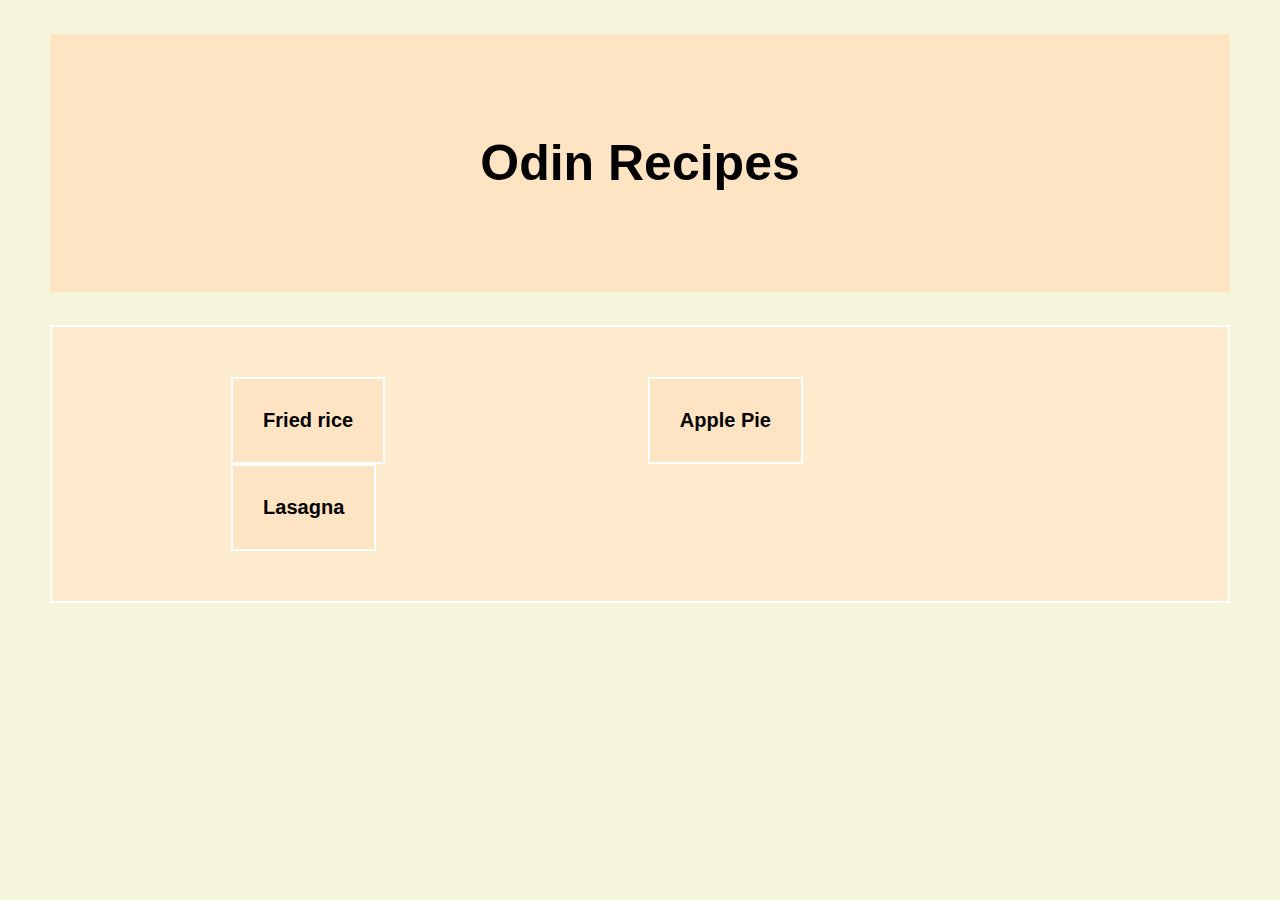
<file: index.html>
<!DOCTYPE html>
<html>
    <head>
        <meta charset="UTF-8">
        <meta name="viewport" content="width=device-width, initial-scale=1.0">
        <link rel="stylesheet" href="style.css">
        <title>Odin Recipes</title>
    </head>
    
    <body>
       <h1>Odin Recipes</h1>
        <ul class="recipe">
            <li><a href="recipes/rice.html" rel="noreferrer">Fried rice</a></li>
            <li><a href="recipes/pie.html" rel="noreferrer">Apple Pie</a></li>
            <li><a href="recipes/lasagna.html" rel="noreferrer">Lasagna</a></li>
        </ul>
    </body>
</html>
</file>
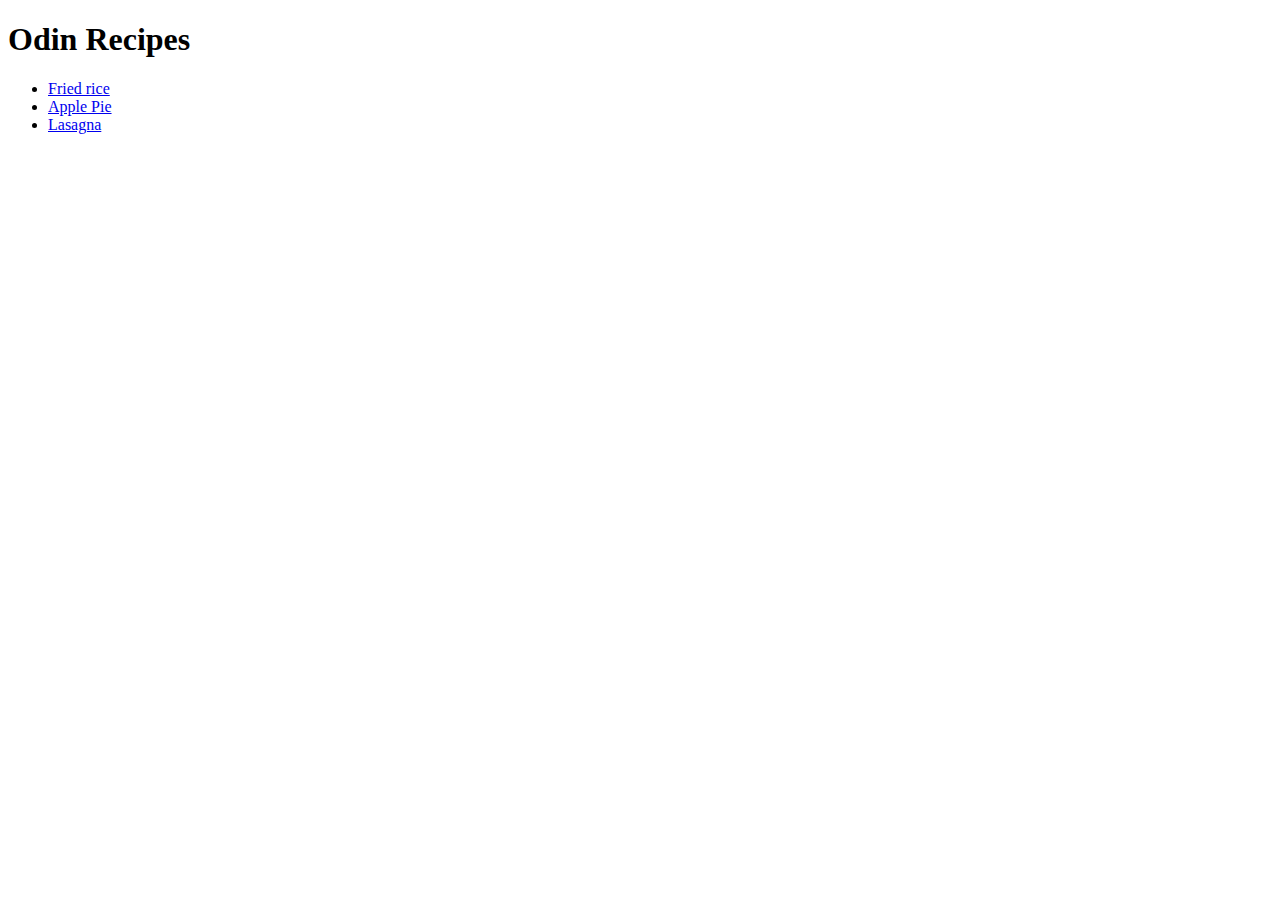
<file: recipes/index.html>
<!DOCTYPE html>
<html>
    <head>
        <meta charset="UTF-8">
        <meta name="viewport" content="width=device-width, initial-scale=1.0">
        <title>Odin Recipes</title>
    </head>
    
    <body>
       <h1>Odin Recipes</h1>
        <ul>
            <li><a href="./rice.html">Fried rice</a></li>
            <li><a href="./pie.html">Apple Pie</a></li>
            <li><a href="./lasagna.html">Lasagna</a></li>
        </ul>
    </body>
</html>
</file>
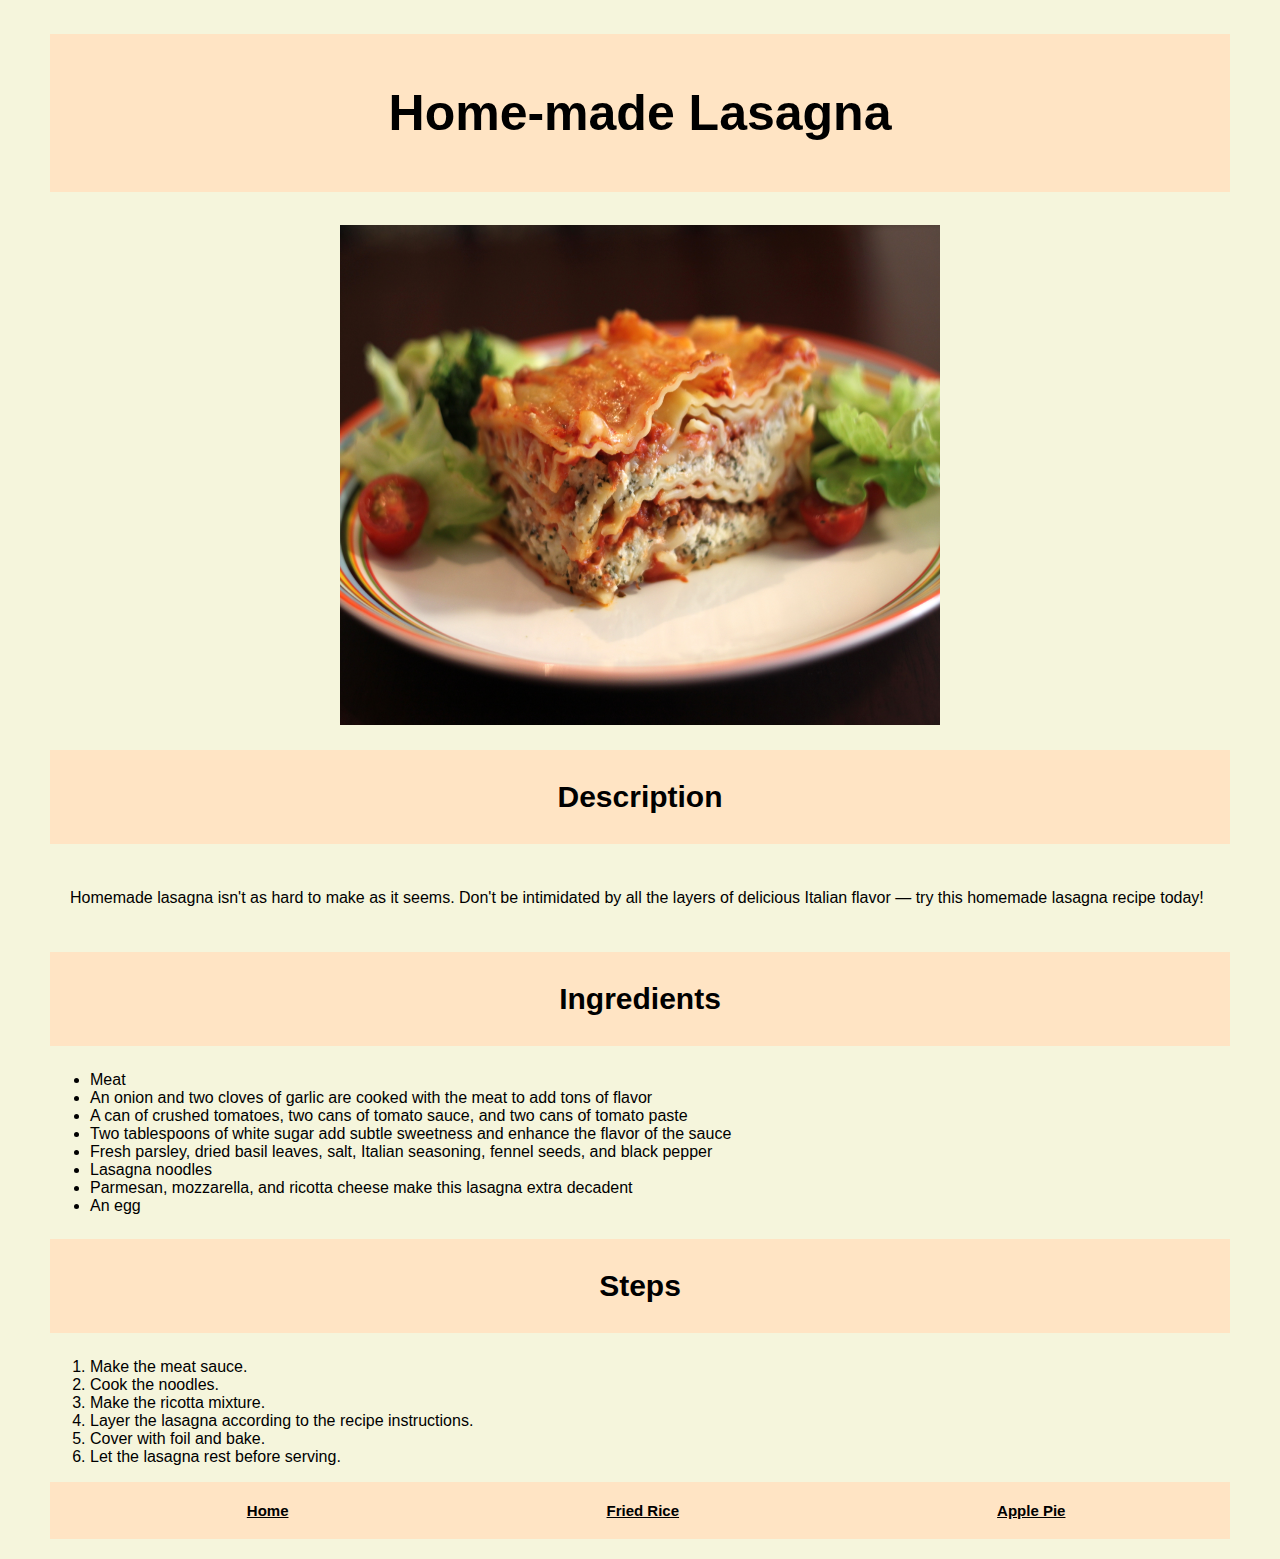
<file: recipes/lasagna.html>
<!DOCTYPE html>
<html lang="en">
    <head>
        <meta charset="UTF-8">
        <meta name="viewport" content="width=device-width, initial-scale=1.0">
        <link rel="stylesheet" href="../style.css">
        <title>Home-made Lasagna</title>
    </head>
    <body>
        <h1 class="subheading">Home-made Lasagna</h1>
        <img src="../img/lasagna.jpg" alt="An image of lasagna with salad sides">
        <h2>Description</h2>
        <p>
            Homemade lasagna isn't as hard to make as it seems. Don't be intimidated by all the layers of 
            delicious Italian flavor — try this homemade lasagna recipe today!
        </p>
        <h2>Ingredients</h2>
        <ul class="Ingredients">
            <li>Meat</li>
            <li>An onion and two cloves of garlic are cooked with the meat to add tons of flavor</li>
            <li>A can of crushed tomatoes, two cans of tomato sauce, and two cans of tomato paste</li>
            <li>Two tablespoons of white sugar add subtle sweetness and enhance the flavor of the sauce</li>
            <li>Fresh parsley, dried basil leaves, salt, Italian seasoning, fennel seeds, and black pepper</li>
            <li>Lasagna noodles</li>
            <li>Parmesan, mozzarella, and ricotta cheese make this lasagna extra decadent</li>
            <li>An egg</li> 
        </ul>
        <h2>Steps</h2>
        <ol>
            <li>Make the meat sauce.</li>
            <li>Cook the noodles.</li>
            <li>Make the ricotta mixture.</li>
            <li>Layer the lasagna according to the recipe instructions.</li>
            <li>Cover with foil and bake.</li>
            <li>Let the lasagna rest before serving.</li>
        </ol>
        <ul class="footer">
            <li><a href="../index.html" rel="noreferrer">Home</a></li>
            <li><a href="./rice.html" rel="noreferrer">Fried Rice</a></li>
            <li><a href="./pie.html" rel="noreferrer">Apple Pie</a></li>
        </ul>
    </body>

</html>
</file>
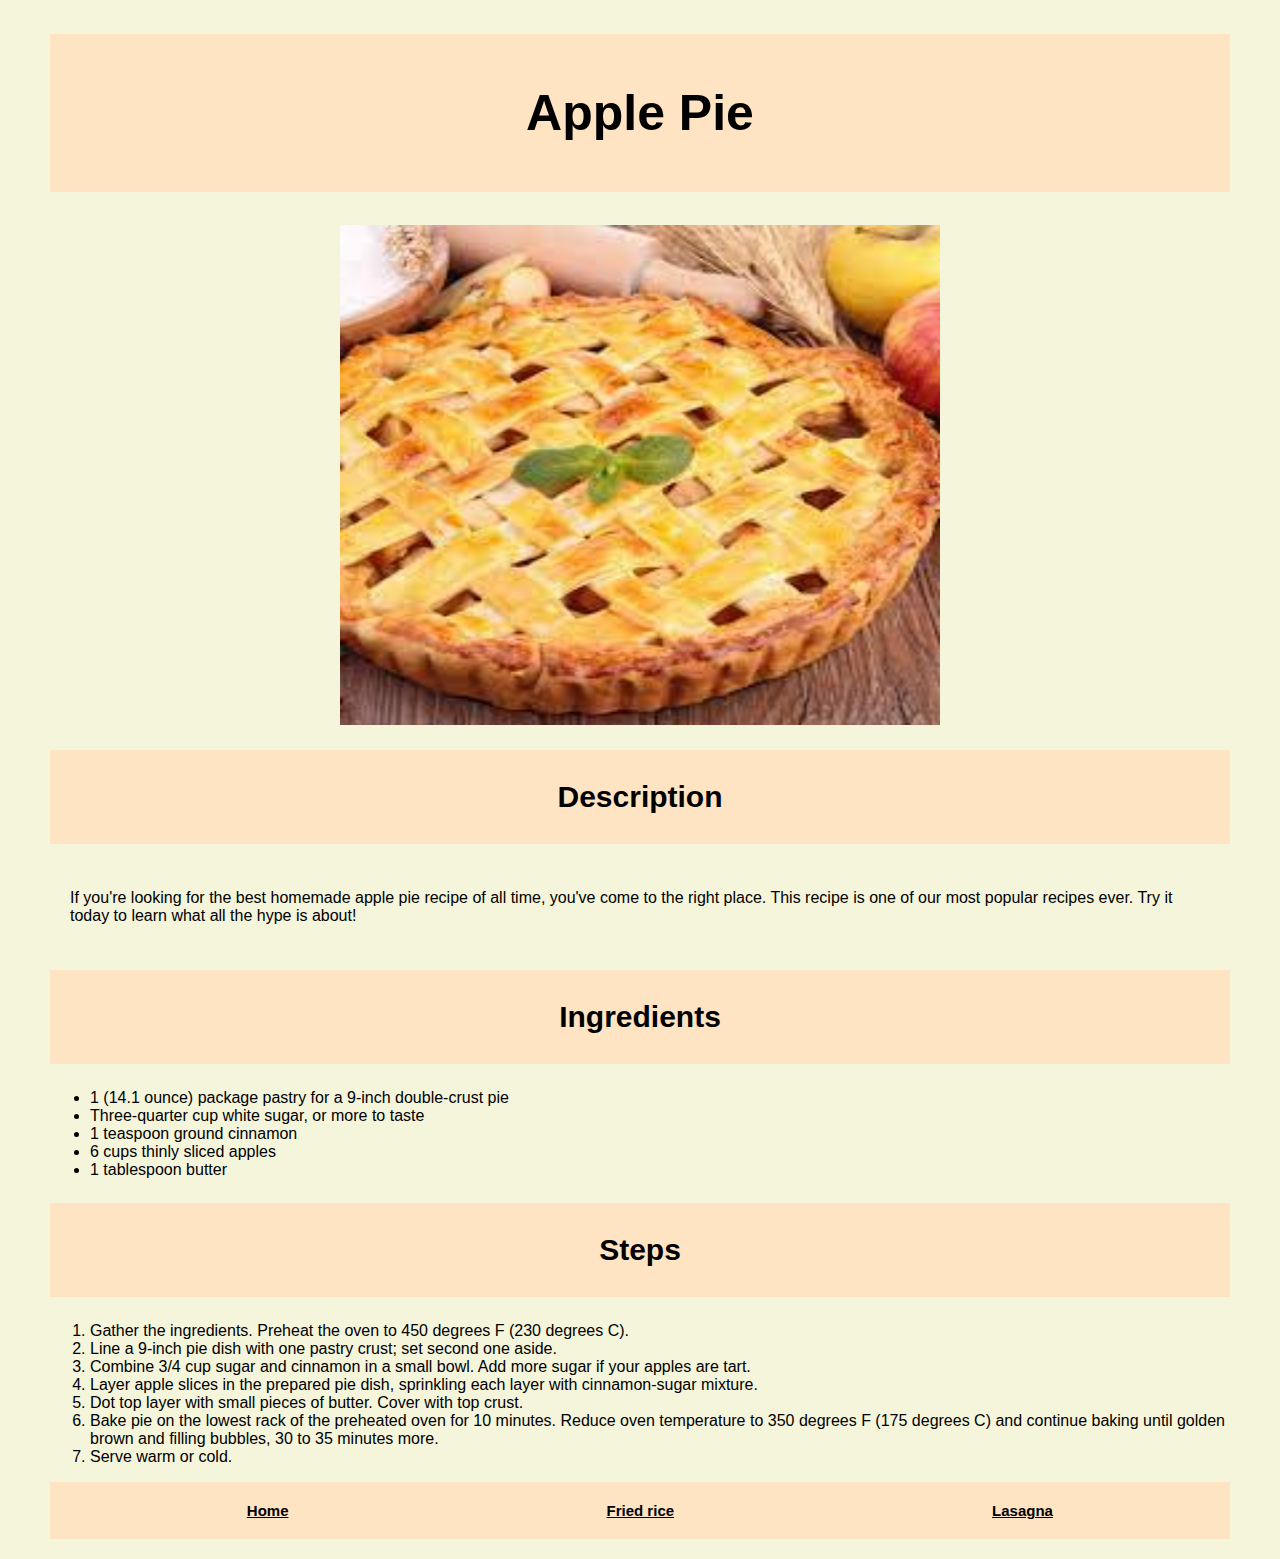
<file: recipes/pie.html>
<!DOCTYPE html>
<html lang="en">
    <head>
        <meta charset="UTF-8">
        <meta name="viewport" content="width=device-width, initial-scale=1.0">
        <link rel="stylesheet" href="../style.css">
        <title>Apple Pie</title>
    </head>
    <body>
        <h1 class="subheading">Apple Pie</h1>
        <img src="../img/pie.jpg" alt="An image of Apple Pie">
        <h2>Description</h2>
        <p>
            If you're looking for the best homemade apple pie recipe of all time, you've come to the right place. 
            This recipe is one of our most popular recipes ever. Try it today to learn what all the hype is about!
        </p>
        <h2>Ingredients</h2>
        <ul>
            <li>1 (14.1 ounce) package pastry for a 9-inch double-crust pie</li>
            <li>Three-quarter cup white sugar, or more to taste</li>
            <li>1 teaspoon ground cinnamon</li>
            <li>6 cups thinly sliced apples</li>
            <li>1 tablespoon butter</li>
        </ul>
        <h2>Steps</h2>
        <ol>
            <li>Gather the ingredients. Preheat the oven to 450 degrees F (230 degrees C).</li>
            <li>Line a 9-inch pie dish with one pastry crust; set second one aside.</li>
            <li>Combine 3/4 cup sugar and cinnamon in a small bowl. Add more sugar if your apples are tart.</li>
            <li>Layer apple slices in the prepared pie dish, sprinkling each layer with cinnamon-sugar mixture.</li>
            <li>Dot top layer with small pieces of butter. Cover with top crust.</li>
            <li>Bake pie on the lowest rack of the preheated oven for 10 minutes. Reduce oven temperature to 350 
                degrees F (175 degrees C) and continue baking until golden brown and filling bubbles, 30 to 35 minutes more.</li>
            <li>Serve warm or cold.</li>
        </ol>
        <ul class="footer">
            <li><a href="../index.html" rel="noreferrer">Home</a></li>
            <li><a href="./rice.html" rel="noreferrer">Fried rice</a></li>
            <li><a href="./lasagna.html" rel="noreferrer">Lasagna</a></li>
        </ul>
    </body>

</html>
</file>
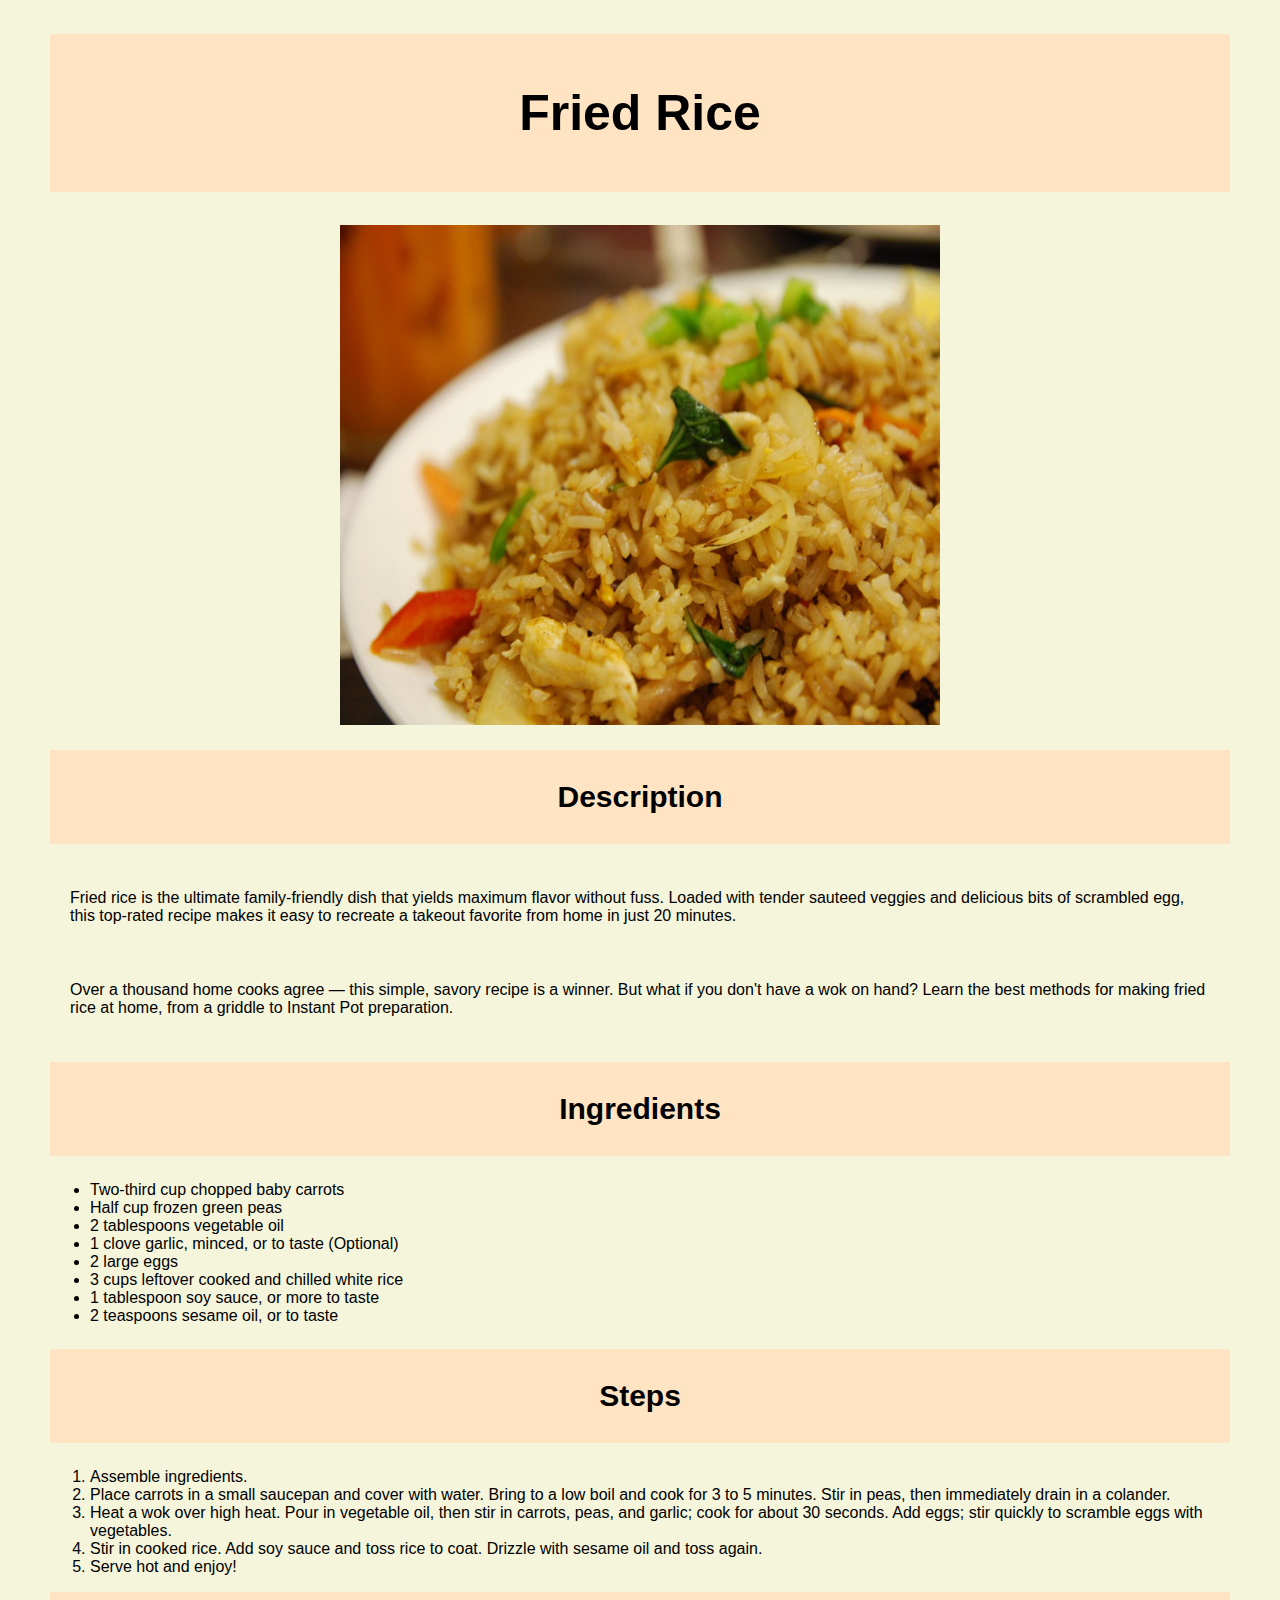
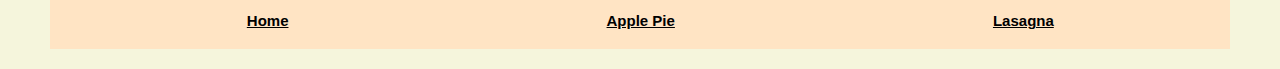
<file: recipes/rice.html>
<!DOCTYPE html>
<html lang="en">
    <head>
        <meta charset="UTF-8">
        <meta name="viewport" content="width=device-width, initial-scale=1.0">
        <link rel="stylesheet" href="../style.css">
        <title>Fried Rice</title>
    </head>
    <body>
        <h1 class="subheading">Fried Rice</h1>
        <img src="../img/rice.jpg" alt="An image of chicken fried rice">
        <h2>Description</h2>
        <p>Fried rice is the ultimate family-friendly dish that yields maximum flavor without fuss. 
            Loaded with tender sauteed veggies and delicious bits of scrambled egg, this 
            top-rated recipe makes it easy to recreate a takeout favorite from home in just 20 minutes.
        </p>
        <p>Over a thousand home cooks agree — this simple, savory recipe is a winner. But what if you 
            don't have a wok on hand? Learn the best methods for making fried rice at home, from a 
            griddle to Instant Pot preparation.
        </p>
        <h2>Ingredients</h2>
        <ul>
            <li>Two-third cup chopped baby carrots</li>
            <li>Half cup frozen green peas</li>
            <li>2 tablespoons vegetable oil</li>
            <li>1 clove garlic, minced, or to taste (Optional)</li>
            <li>2 large eggs</li>
            <li>3 cups leftover cooked and chilled white rice</li>
            <li>1 tablespoon soy sauce, or more to taste</li>
            <li>2 teaspoons sesame oil, or to taste</li> 
        </ul>
        <h2>Steps</h2>
        <ol>
            <li>Assemble ingredients.</li>
            <li>Place carrots in a small saucepan and cover with water. 
                Bring to a low boil and cook for 3 to 5 minutes. Stir in peas, then immediately 
                drain in a colander.</li>
            <li>Heat a wok over high heat. Pour in vegetable oil, then stir in carrots, peas, and garlic; 
                cook for about 30 seconds. Add eggs; stir quickly to scramble eggs with vegetables.</li>
            <li>Stir in cooked rice. Add soy sauce and toss rice to coat. Drizzle with sesame oil and toss again.</li>
            <li>Serve hot and enjoy!</li>
        </ol>
        <ul class="footer">
            <li><a href="../index.html" rel="noreferrer">Home</a></li>
            <li><a href="./pie.html" rel="noreferrer">Apple Pie</a></li>
            <li><a href="./lasagna.html" rel="noreferrer">Lasagna</a></li>
        </ul>
    </body>

</html>
</file>
<file: style.css>
body {
    background-color: beige;
    box-sizing: border-box;
    font-family: 'Segoe UI', Tahoma, Geneva, Verdana, sans-serif;
    margin: 20px 50px;
}

h1 {
    padding: 100px;
    text-align: center;
    background-color: bisque;
    font-size: 50px;
}

.recipe {
    border: 2px solid white;
    padding: 50px;
    background-color: blanchedalmond;
}

.recipe li {
    display: inline-flex;
    margin: auto 12%;
    border: 2px solid white;
    padding: 30px;
    background-color: bisque;
}

.recipe a {
    text-decoration: none;
    font-size: 20px;
    color: black;
    font-weight: bold;
}

.subheading {
    padding: 50px;
}

img {
    width: 600px;
    height: 500px;
    display: flex;
    margin: auto;
}

h2 {
    padding: 30px;
    text-align: center;
    background-color: bisque;
    font-size: 30px;
}

p {
    padding: 20px;
}

.footer {
    background-color: bisque;
}

.footer li {
    display: inline-flex;
    margin: auto 12%;
    padding: 20px;
}

.footer a {
    font-size: 15px;
    color: black;
    font-weight: bold;
}
</file>
